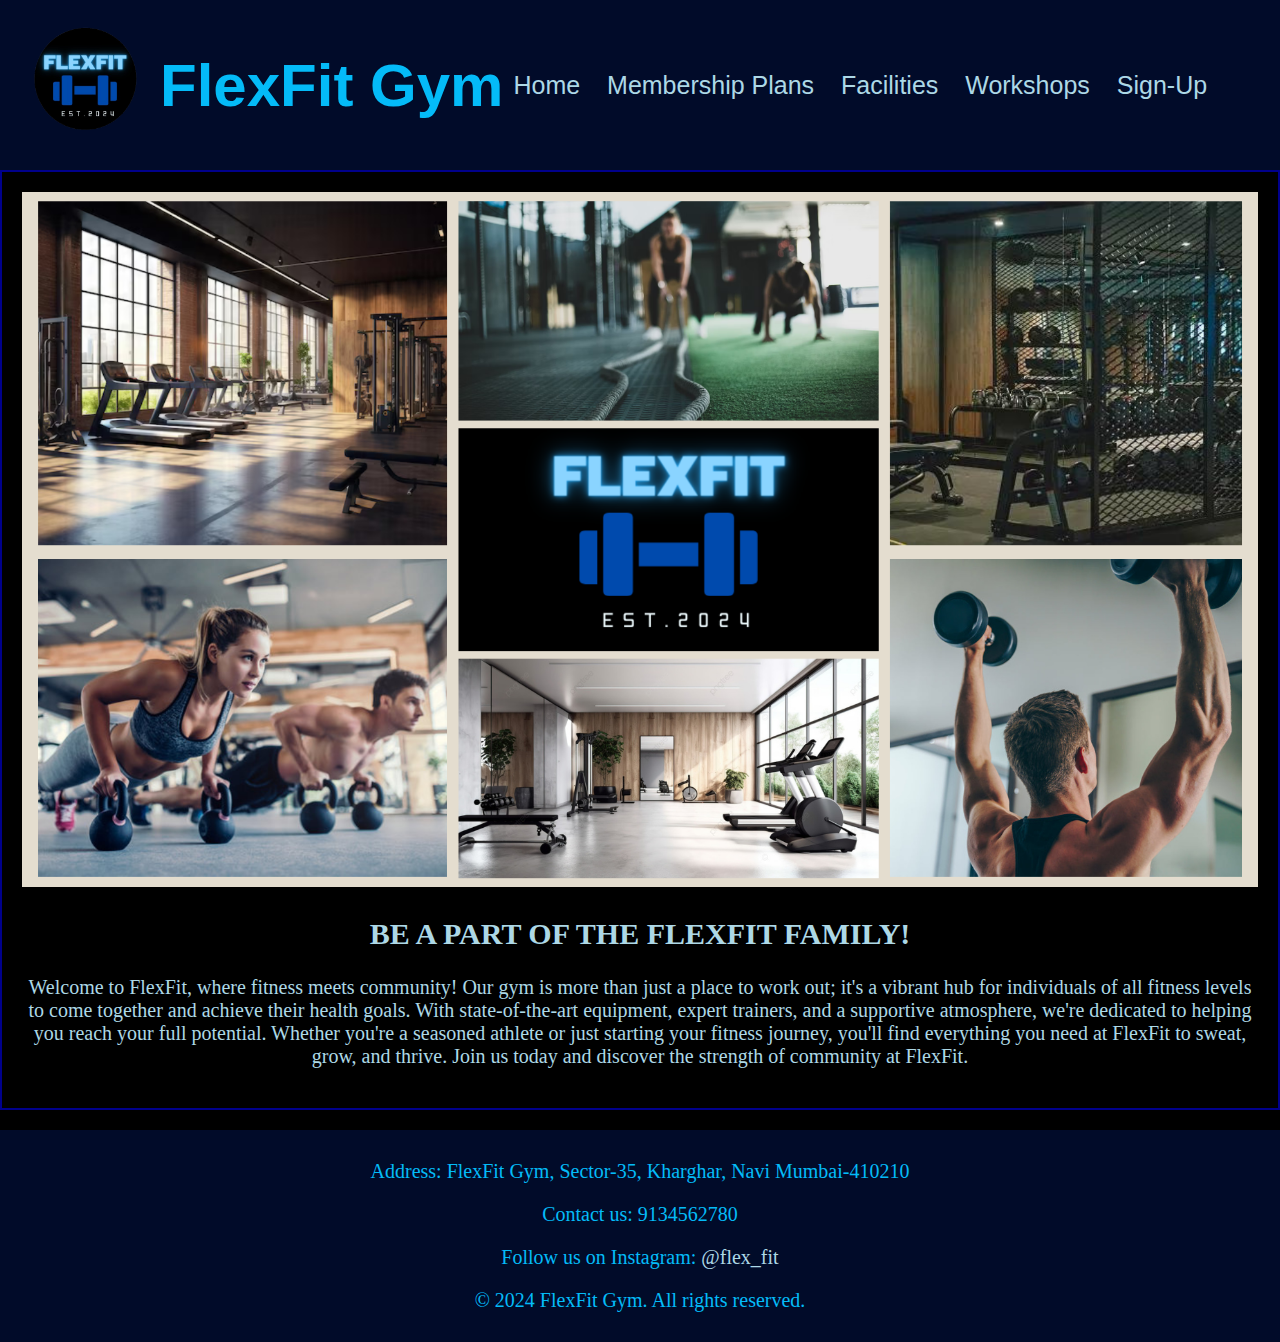
<file: homepage.html>
<!DOCTYPE html>
<html lang="en">
<head>
<meta charset="UTF-8">
<meta name="viewport" content="width=device-width, initial-scale=1.0">
<title>FlexFit Gym</title>
<style>
  body {
    background-color: rgb(0, 0, 0);
    color: rgb(4, 187, 248);
    margin: 0;
    padding: 0;
    font-family: 'Times New Roman', Times, serif;
  }
  header, nav, main {
    padding: 10px;
    font-size:25px; 
  }
  footer {
    padding: 10px;
    font-size:20px;
  }
  header {
    font-size:30px;
    font-family: Arial, Helvetica, sans-serif;    
  }
  header, footer {
    background-color: #010b29;
    text-align: center;
  }
  nav {
    background-color: #010b29;
  }
  nav ul {
    list-style-type: none;
    padding: 0;
    text-align: center;
}

nav ul li {
    display: inline;
    margin-right: 20px;
}

  a {
    color: lightblue;
    text-decoration: none;
  }
  section {
    border: 2px solid darkblue;
    padding: 20px;
    margin-bottom: 20px;
    text-align: center;
    font-size:20px; 
    color: lightblue;
  }
  img {
    max-width: 100%;
    height: auto;
    
  }

</style>
</head>
<body>

  <header style="display: flex; align-items: center;">
    <img src="logo.png" alt="logo" style="width: 150px; height: auto; margin: 0;">
    <h1 style="display: inline-block; margin: 0;">FlexFit Gym</h1>
    <nav>
      <ul>
          <li><a href="homepage.html">Home</a></li>
          <li><a href="membership plans.html">Membership Plans</a></li>
          <li><a href="facilities.html">Facilities</a></li>
          <li><a href="workshops.html">Workshops</a></li>
          <li><a href="signup.html">Sign-Up</a></li>

      </ul>
    </nav>
  </header>

<section>
  <img src="gym main image.png" alt="gym main image">
  <h2>BE A PART OF THE FLEXFIT FAMILY!</h2>
  <p>Welcome to FlexFit, where fitness meets community! Our gym is more than just a place to work out; it's a vibrant hub for individuals of all fitness levels to come together and achieve their health goals. With state-of-the-art equipment, expert trainers, and a supportive atmosphere, we're dedicated to helping you reach your full potential. Whether you're a seasoned athlete or just starting your fitness journey, you'll find everything you need at FlexFit to sweat, grow, and thrive. Join us today and discover the strength of community at FlexFit.</p>
</section>

<footer>
    <p>Address: FlexFit Gym, Sector-35, Kharghar, Navi Mumbai-410210</p>
    <p>Contact us: 9134562780</p>
    <p>Follow us on Instagram: <a href="https://www.instagram.com/flex_fit/" target="_blank">@flex_fit</a></p>
    <p>&copy; 2024 FlexFit Gym. All rights reserved.</p>
</footer>

</body>
</html>
</file>
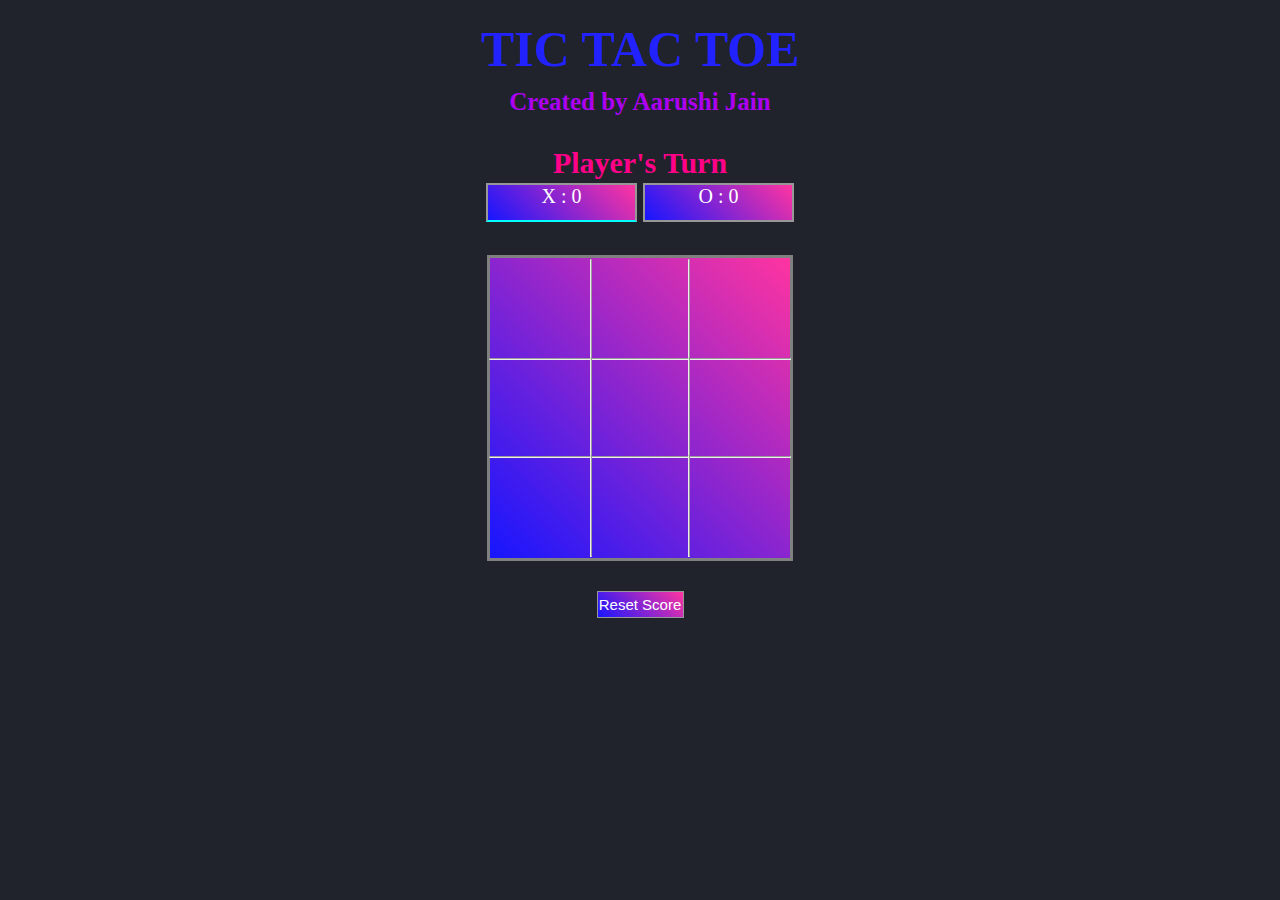
<file: main_tictactoe.html>
<!DOCTYPE html>
<html lang="en">
<head>
    <meta charset="UTF-8">
    <meta name="viewport" content="width=device-width, initial-scale=1.0">
    <title>Tic Tac Toe</title>
    <link rel="stylesheet" href="css_tictactoe.css">
    <link rel="stylesheet" media="screen and (max-width: 700px)" href="phonecss_tictactoe.css">
</head>
<body>

    <section id="score">
        <h1>TIC TAC TOE</h1>
        <h5>Created by Aarushi Jain</h5>
        <h4>Player's Turn</h4>
        <div>
            <p id="turn2" ></p>
            <p id="turn1" ></p>
        </div>
    </section>
    <section id="tic_tac_toe">
        <div class="row">
            <div>
                <input type="text" onclick="display1()" id="btn1" readonly>
            </div>
            <hr class="vr">
            <div>
                <input type="text" onclick="display2()" id="btn2" readonly>
            </div>
            <hr class="vr">
            <div>
                <input type="text" onclick="display3()" id="btn3" readonly>
            </div>
        </div>
        <hr class="hr">
        <div class="row">
            <div>
                <input type="text" onclick="display4()" id="btn4" readonly>
            </div>
            <hr class="vr">
            <div>
                <input type="text" onclick="display5()" id="btn5" readonly>
            </div>
            <hr class="vr">
            <div>
                <input type="text" onclick="display6()" id="btn6" readonly>
            </div>
        </div>
        <hr class="hr">
        <div class="row">
            <div>
                <input type="text" onclick="display7()" id="btn7" readonly>
            </div>
            <hr class="vr">
            <div>
                <input type="text" onclick="display8()" id="btn8" readonly>
            </div>
            <hr class="vr">
            <div>
                <input type="text" onclick="display9()" id="btn9" readonly>
            </div>
        </div>
    </section>
    <div style="display: flex; justify-content: center;">
        <input type="text" style="border: 1px solid rgb(151, 151, 151); color: white; font-size: 15px; align-items: center; height: 25px; width: 85px; background: linear-gradient(45deg, rgb(22, 22, 255),rgb(255, 52, 160));" value="Reset Score" onclick="_reset()">
    </div>
    <script src="tictactoe_js.js"></script>
</body>
</html>
</file>
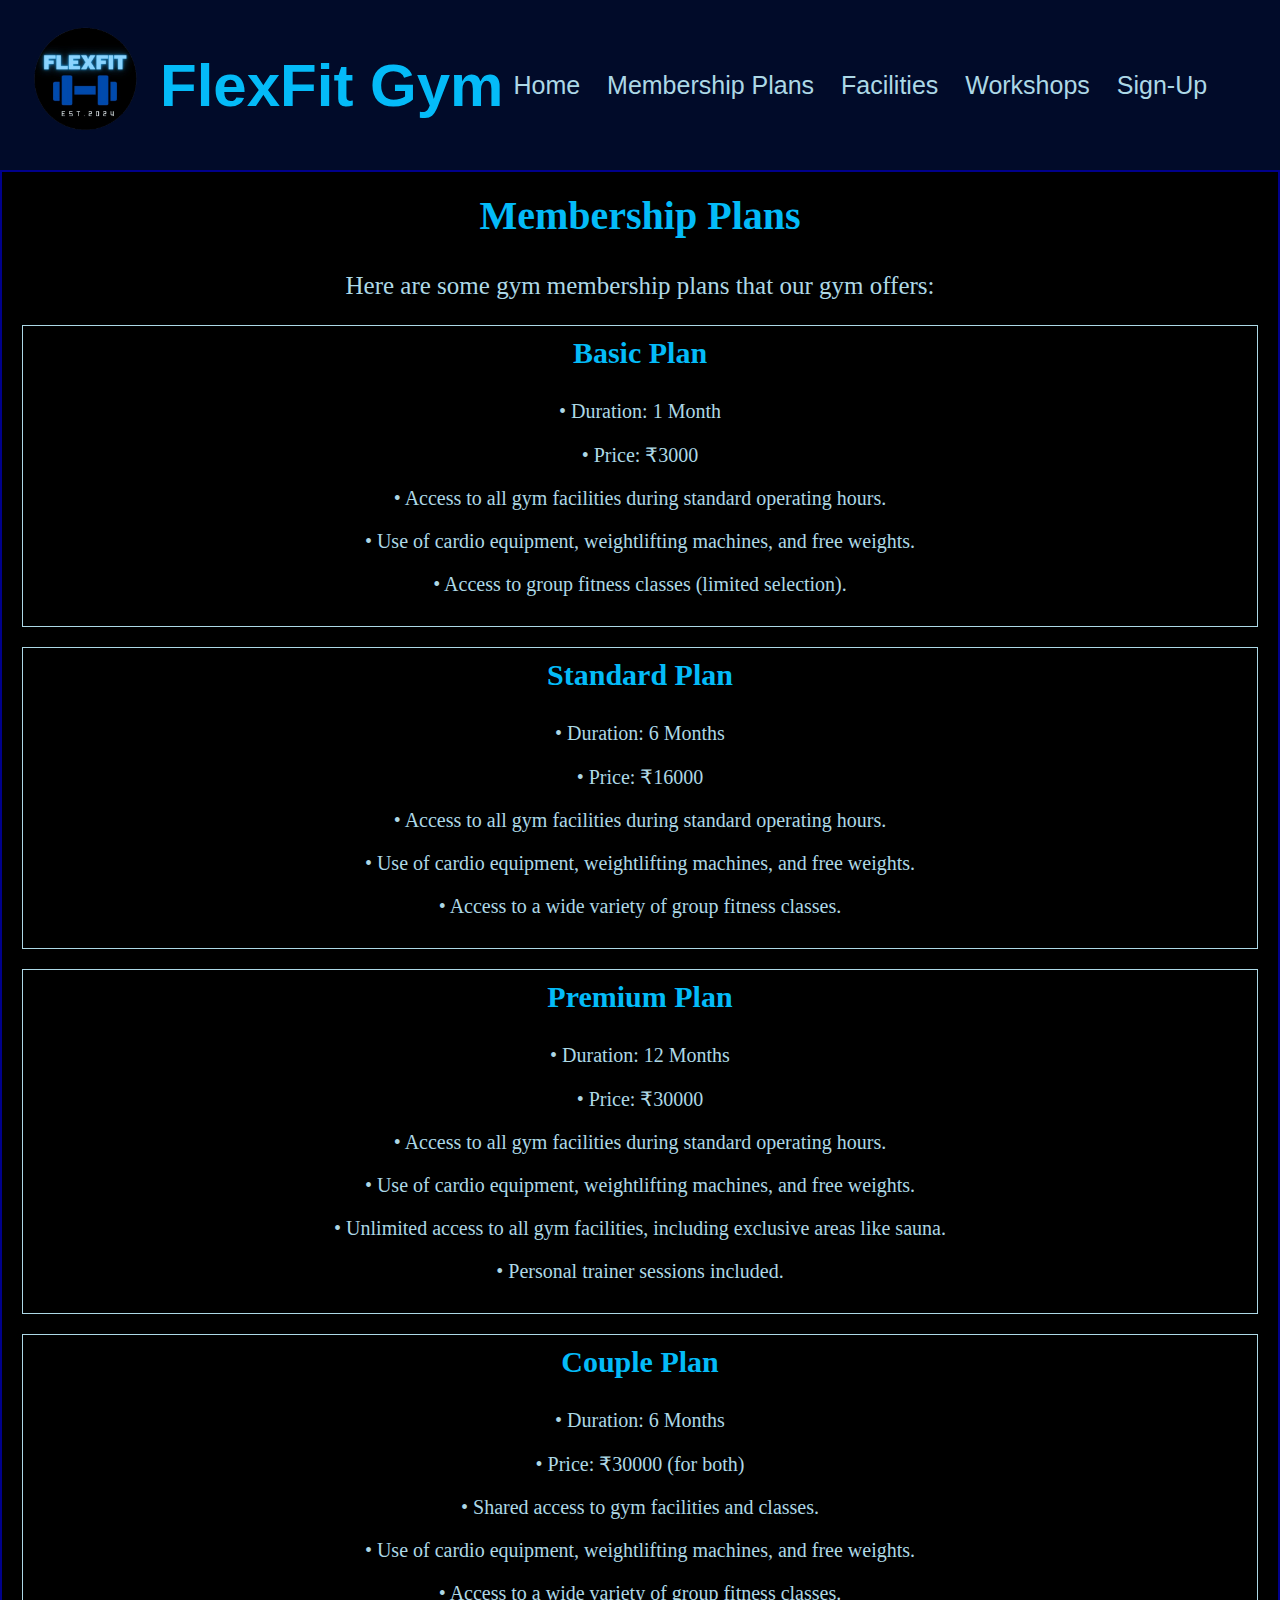
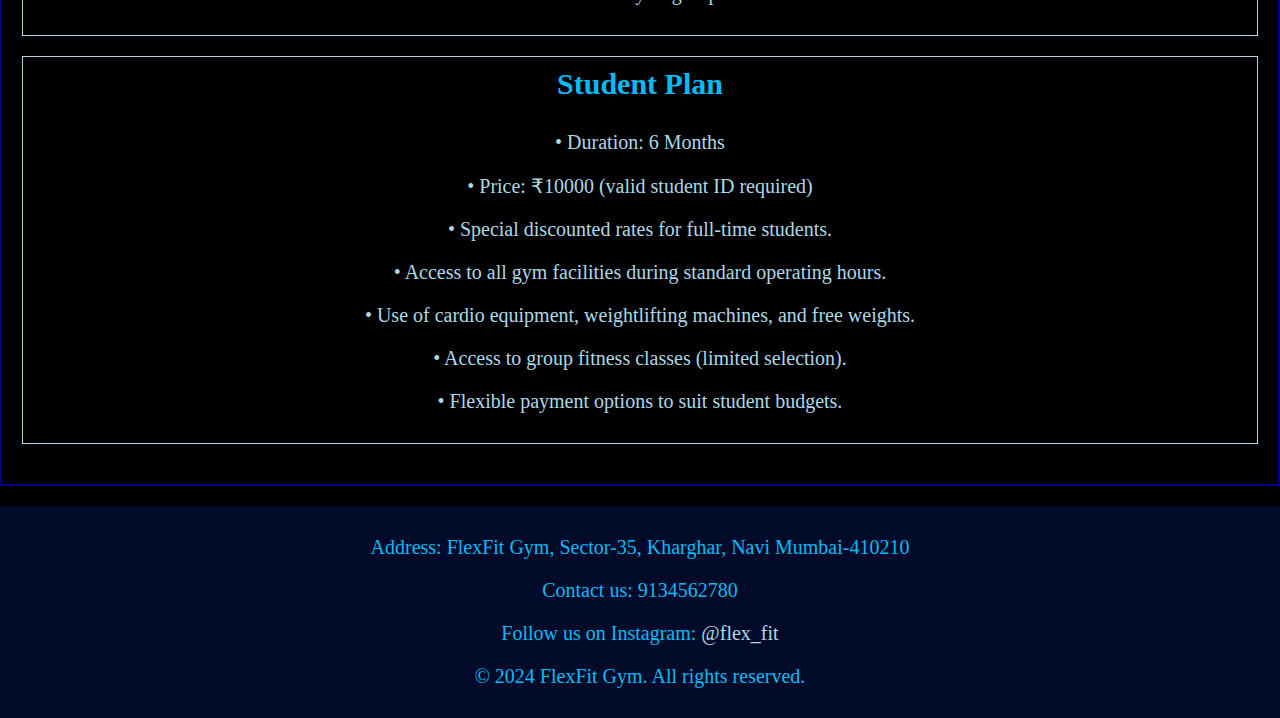
<file: membership plans.html>
<!DOCTYPE html>
<html lang="en">
<head>
<meta charset="UTF-8">
<meta name="viewport" content="width=device-width, initial-scale=1.0">
<title>FlexFit Gym</title>
<style>
  body {
    background-color: rgb(0, 0, 0);
    color: rgb(4, 187, 248);
    margin: 0;
    padding: 0;
    font-family: 'Times New Roman', Times, serif;
  }
  header, nav, main {
    padding: 10px;
    font-size:25px; 
  }
  footer {
    padding: 10px;
    font-size:20px;
  }
  header {
    font-size:30px;
    font-family: Arial, Helvetica, sans-serif;    
  }
  header, footer {
    background-color: #010b29;
    text-align: center;
  }
  nav {
    background-color: #010b29;
  }
  nav ul {
    list-style-type: none;
    padding: 0;
    text-align: center;
}

nav ul li {
    display: inline;
    margin-right: 20px;
}

  a {
    color: lightblue;
    text-decoration: none;
  }
  section {
    border: 2px solid darkblue;
    padding: 20px;
    margin-bottom: 20px;
    text-align: center;
    font-size:20px; 
    color: lightblue;
  }
  img {
    max-width: 100%;
    height: auto;
  }

  h2 {
    margin-top: 0;
    color: rgb(4, 187, 248);
    font-size:40px; 
  }

  h3 {
    margin-top: 0;
    color: rgb(4, 187, 248);
    font-size:30px; 
  }
    
  section div {
    border: 1px solid lightblue;
    padding: 10px;
    margin-bottom: 20px;
  }

</style>
</head>
<body>

  <header style="display: flex; align-items: center;">
    <img src="logo.png" alt="logo" style="width: 150px; height: auto; margin: 0;">
    <h1 style="display: inline-block; margin: 0;">FlexFit Gym</h1>
    <nav>
      <ul>
          <li><a href="homepage.html">Home</a></li>
          <li><a href="membership plans.html">Membership Plans</a></li>
          <li><a href="facilities.html">Facilities</a></li>
          <li><a href="workshops.html">Workshops</a></li>
          <li><a href="signup.html">Sign-Up</a></li>

      </ul>
    </nav>
  </header>


<section id="membership">
    <h2>Membership Plans</h2>
    <p style="font-size:25px;">Here are some gym membership plans that our gym offers:</p>
    <div>
      <h3>Basic Plan</h3>
      <p>• Duration: 1 Month</p>
      <p>• Price: ₹3000</p>
      <p>• Access to all gym facilities during standard operating hours.</p>
      <p>• Use of cardio equipment, weightlifting machines, and free weights.</p>
      <p>• Access to group fitness classes (limited selection).</p>
    </div>
    <div>
      <h3>Standard Plan</h3>
      <p>• Duration: 6 Months</p>
      <p>• Price: ₹16000</p>
      <p>• Access to all gym facilities during standard operating hours.</p>
      <p>• Use of cardio equipment, weightlifting machines, and free weights.</p>
      <p>• Access to a wide variety of group fitness classes.</p>
    </div>
    <div>
      <h3>Premium Plan</h3>
      <p>• Duration: 12 Months</p>
      <p>• Price: ₹30000</p>
      <p>• Access to all gym facilities during standard operating hours.</p>
      <p>• Use of cardio equipment, weightlifting machines, and free weights.</p>
      <p>• Unlimited access to all gym facilities, including exclusive areas like sauna.</p>
      <p>• Personal trainer sessions included.</p>
    </div>
    <div>
        <h3>Couple Plan</h3>
        <p>• Duration: 6 Months</p>
        <p>• Price: ₹30000 (for both)</p>
        <p>• Shared access to gym facilities and classes.</p>
        <p>• Use of cardio equipment, weightlifting machines, and free weights.</p>
        <p>• Access to a wide variety of group fitness classes.</p>
      </div>
      <div>
        <h3>Student Plan</h3>
        <p>• Duration: 6 Months</p>
        <p>• Price: ₹10000 (valid student ID required)</p>
        <p>• Special discounted rates for full-time students.</p>
        <p>• Access to all gym facilities during standard operating hours.</p>
        <p>• Use of cardio equipment, weightlifting machines, and free weights.</p>
        <p>• Access to group fitness classes (limited selection).</p>
        <p>• Flexible payment options to suit student budgets.</p>
      </div>
    
  </section>

<footer>
    <p>Address: FlexFit Gym, Sector-35, Kharghar, Navi Mumbai-410210</p>
    <p>Contact us: 9134562780</p>
    <p>Follow us on Instagram: <a href="https://www.instagram.com/flex_fit/" target="_blank">@flex_fit</a></p>
    <p>&copy; 2024 FlexFit Gym. All rights reserved.</p>
</footer>

</body>
</html>
</file>
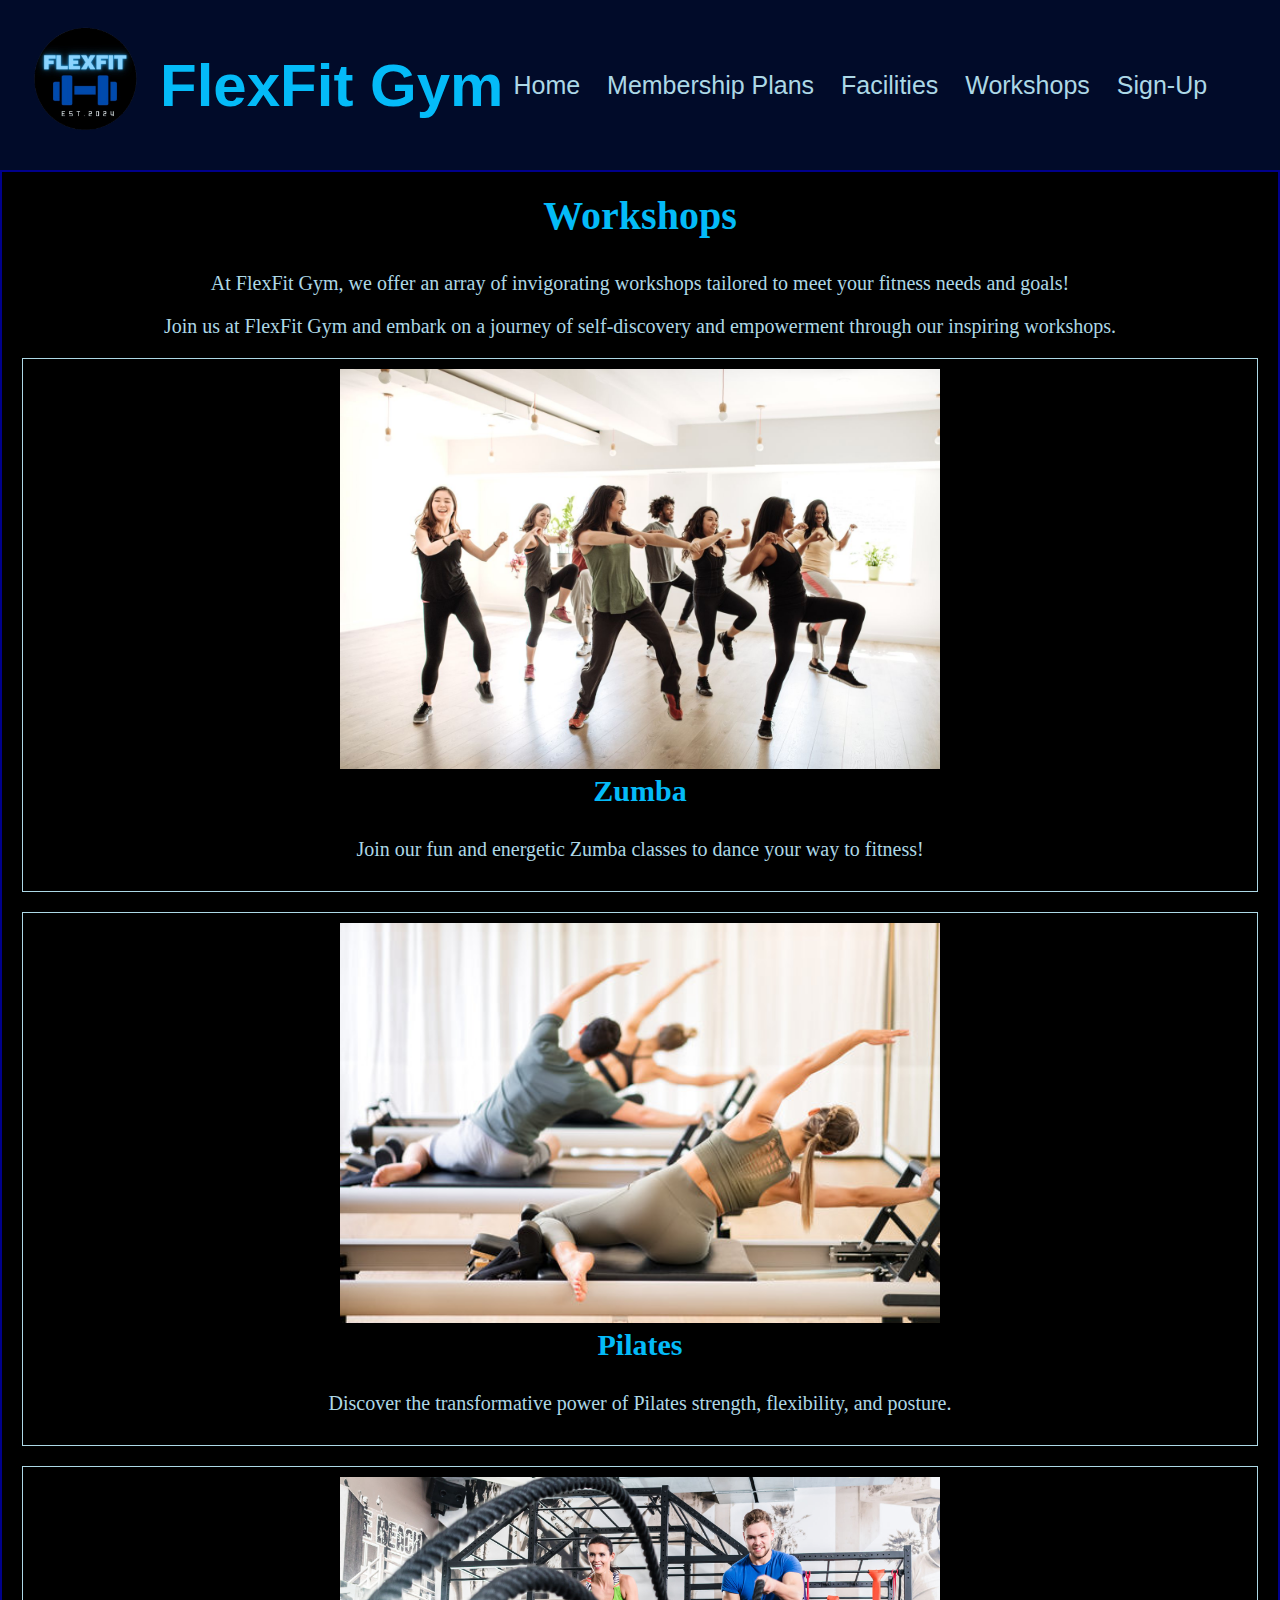
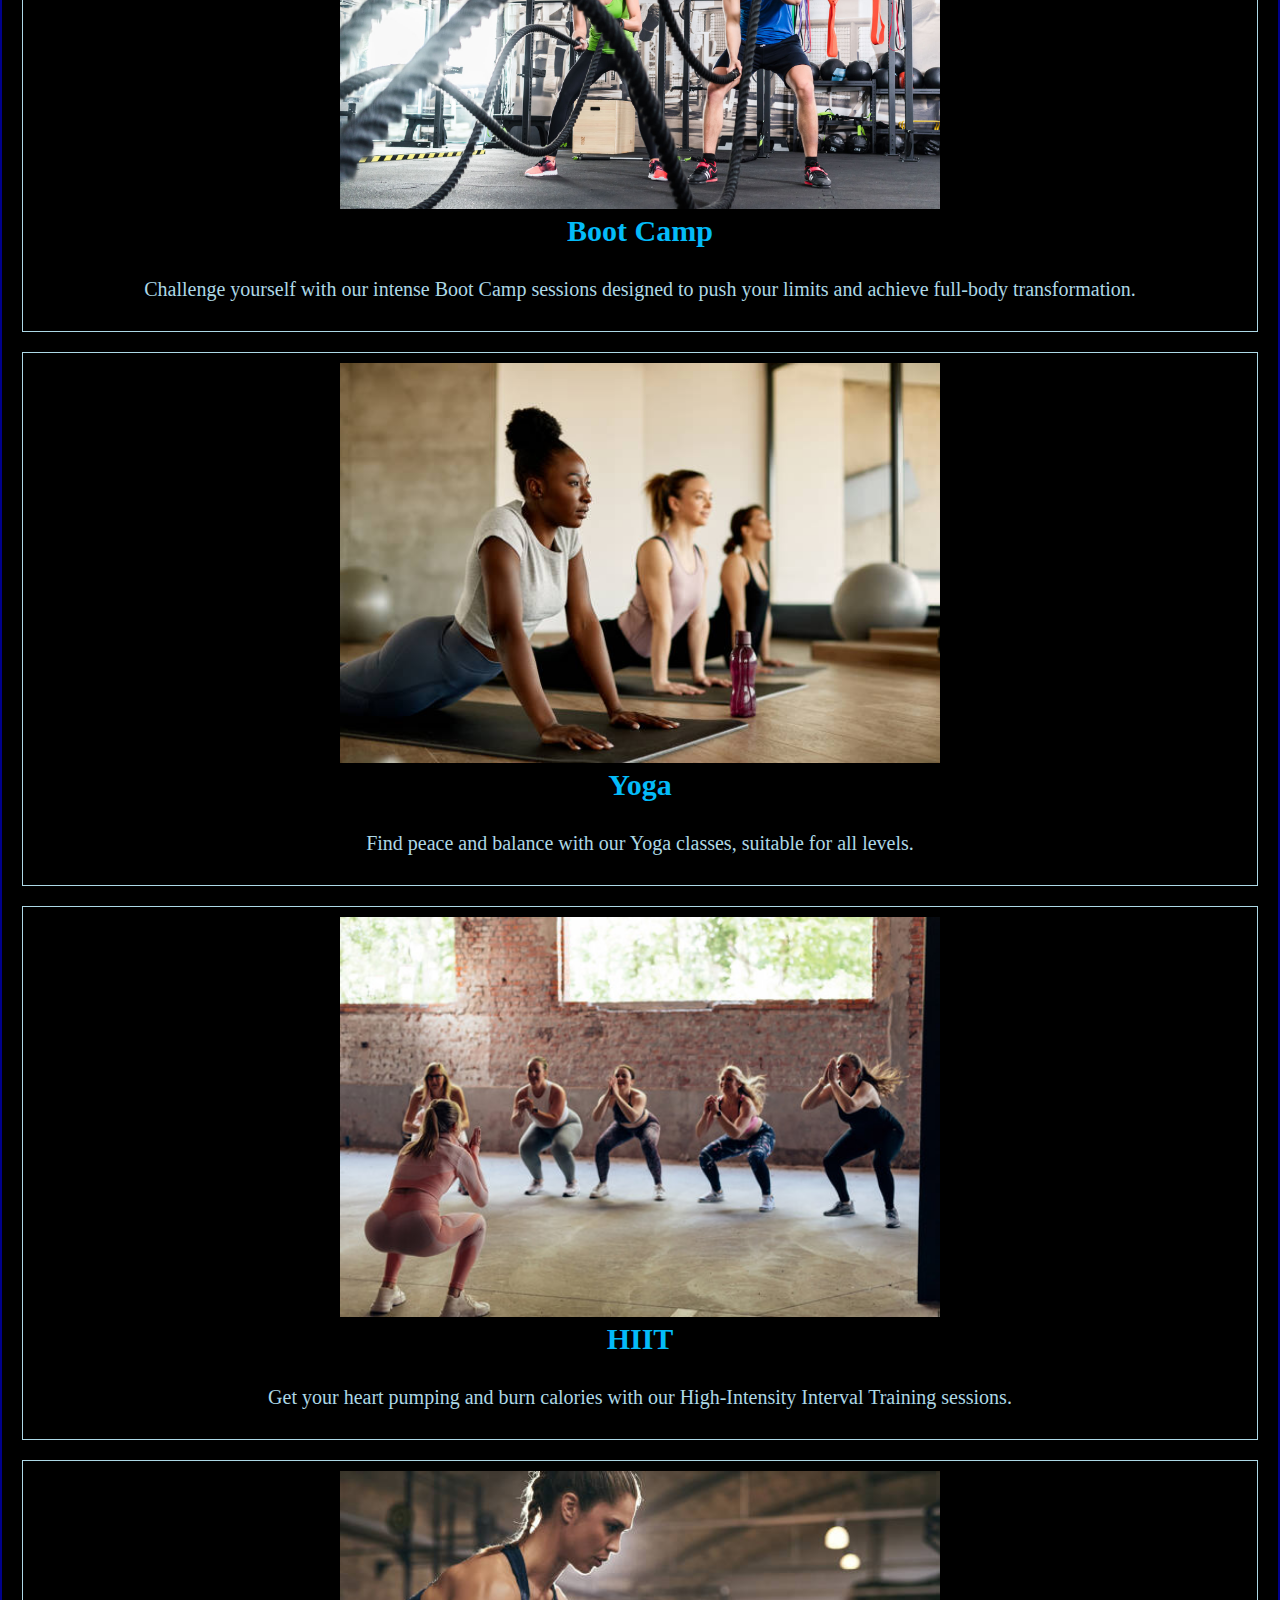
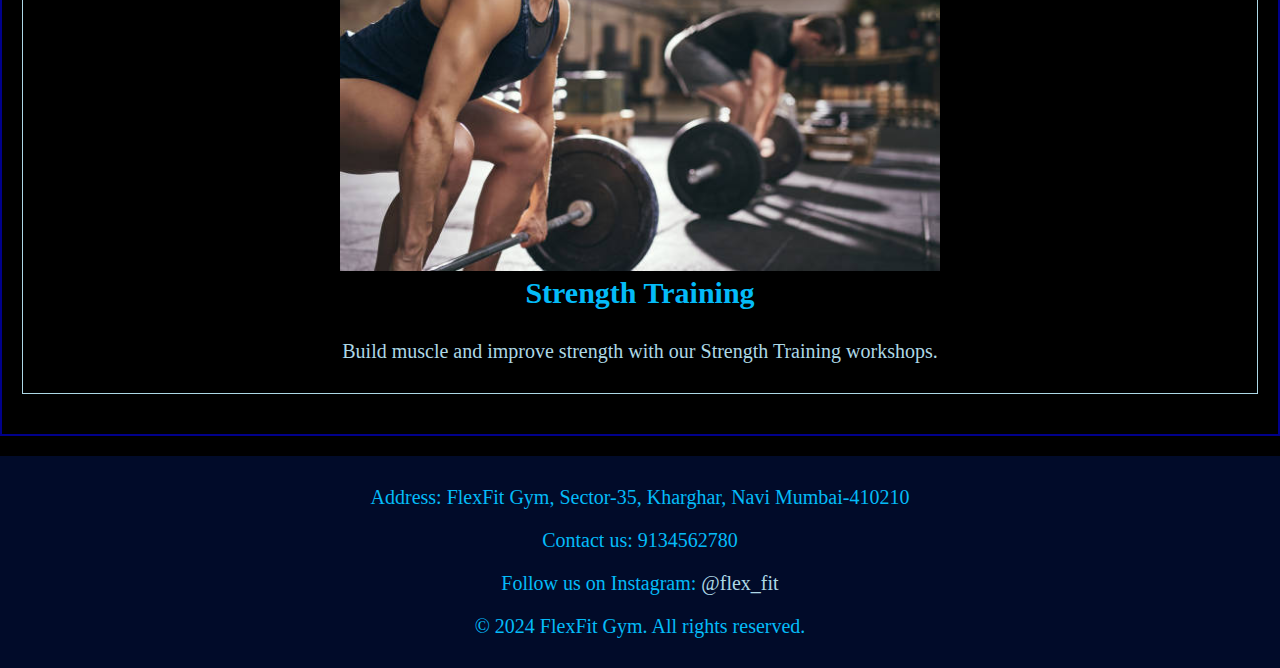
<file: workshops.html>
<!DOCTYPE html>
<html lang="en">
<head>
<meta charset="UTF-8">
<meta name="viewport" content="width=device-width, initial-scale=1.0">
<title>FlexFit Gym - Workshops</title>
<style>
    body {
      background-color: rgb(0, 0, 0);
      color: rgb(4, 187, 248);
      margin: 0;
      padding: 0;
      font-family: 'Times New Roman', Times, serif;
    }
    header, nav, main {
      padding: 10px;
      font-size:25px; 
    }
    footer {
      padding: 10px;
      font-size:20px;
    }
    header {
      font-size:30px;
      font-family: Arial, Helvetica, sans-serif;    
    }
    header, footer {
      background-color: #010b29;
      text-align: center;
    }
    nav {
      background-color: #010b29;
    }
    nav ul {
      list-style-type: none;
      padding: 0;
      text-align: center;
  }
  
  nav ul li {
      display: inline;
      margin-right: 20px;
  }
  
    a {
      color: lightblue;
      text-decoration: none;
    }
    section {
      border: 2px solid darkblue;
      padding: 20px;
      margin-bottom: 20px;
      text-align: center;
      font-size:20px; 
      color: lightblue;
    }
    img {
      max-width: 100%;
      height: auto;
    }
  
    h2 {
      margin-top: 0;
      color: rgb(4, 187, 248);
      font-size:40px; 
    }
  
    h3 {
      margin-top: 0;
      color: rgb(4, 187, 248);
      font-size:30px; 
    }
      
    section div {
      border: 1px solid lightblue;
      padding: 10px;
      margin-bottom: 20px;
    }
  .workshop img {
      width: 100%;
      height: auto;
      object-fit: cover;
      max-width: 600px;
      max-height: 500px;
  }
  
  </style>
  </head>
<body>

  <header style="display: flex; align-items: center;">
    <img src="logo.png" alt="logo" style="width: 150px; height: auto; margin: 0;">
    <h1 style="display: inline-block; margin: 0;">FlexFit Gym</h1>
    <nav>
      <ul>
          <li><a href="homepage.html">Home</a></li>
          <li><a href="membership plans.html">Membership Plans</a></li>
          <li><a href="facilities.html">Facilities</a></li>
          <li><a href="workshops.html">Workshops</a></li>
          <li><a href="signup.html">Sign-Up</a></li>

      </ul>
    </nav>
  </header>

<section>
  <h2>Workshops</h2>
  <p>At FlexFit Gym, we offer an array of invigorating workshops tailored to meet your fitness needs and goals!</p>
  <p>Join us at FlexFit Gym and embark on a journey of self-discovery and empowerment through our inspiring workshops.</p>
  <div class="workshop">
    <img src="zumba.jpg" alt="zumba">
    <h3>Zumba</h3>
    <p>Join our fun and energetic Zumba classes to dance your way to fitness!</p>
  </div>
  <div class="workshop">
    <img src="Pilates.jpg" alt="Pilates">
    <h3>Pilates</h3>
    <p>Discover the transformative power of Pilates strength, flexibility, and posture.</p>
  </div>
  <div class="workshop">
    <img src="boot camp.jpg" alt="boot camp">
    <h3>Boot Camp</h3>
    <p>Challenge yourself with our intense Boot Camp sessions designed to push your limits and achieve full-body transformation.</p>
  </div>
  <div class="workshop">
    <img src="Yoga.jpg" alt="yoga">
    <h3>Yoga</h3>
    <p>Find peace and balance with our Yoga classes, suitable for all levels.</p>
  </div>
  <div class="workshop">
    <img src="HIIT.jpg" alt="HIIT">
    <h3>HIIT</h3>
    <p>Get your heart pumping and burn calories with our High-Intensity Interval Training sessions.</p>
  </div>
  <div class="workshop">
    <img src="strength.jpg" alt="strength">
    <h3>Strength Training</h3>
    <p>Build muscle and improve strength with our Strength Training workshops.</p>
  </div>
</section>

<footer>
    <p>Address: FlexFit Gym, Sector-35, Kharghar, Navi Mumbai-410210</p>
    <p>Contact us: 9134562780</p>
    <p>Follow us on Instagram: <a href="https://www.instagram.com/flex_fit/" target="_blank">@flex_fit</a></p>
    <p>&copy; 2024 FlexFit Gym. All rights reserved.</p>
</footer>

</body>
</html>
</file>
<file: css_tictactoe.css>
* {
    padding: 0;
    margin: 0;
}


body{
    background-color: rgb(32, 35, 43);

}

section {
    margin-top: 20px;
    display: flex;
    flex-direction: column;
    justify-content: center;
    align-items: center;
}

.row {
    display: flex;
    flex-direction: row;
    justify-content: center;
    align-items: center;
}

.hr {
    margin: 23px;
    width: 300px;
    animation: expand1 0.8s linear;
    color: white;
}

.vr {
    margin: -27px;
    rotate: 90deg;
    width: 100px;
    animation: expand2 0.8s linear;
    color: white;
}

@keyframes expand1 {
    0% {
        width: 0px;
    }

    100% {
        width: 300px;
    }
}

@keyframes expand2 {
    0% {
        width: 0px;
    }

    100% {
        width: 95px;
    }
}

input {
    background-color: transparent;
    outline: none;
    cursor: pointer;
    border: none;
    height: 50px;
    width: 50px;
    text-align: center;
    color: rgb(255, 255, 255);
    font-size: 50px;
    /* border: 1px solid black; */
}

#turn1,
#turn2 {
    background: linear-gradient(45deg, rgb(22, 22, 255),rgb(255, 52, 160));
    outline: none;
    cursor: pointer;
    border-top: 2px solid rgb(151, 151, 151);
    border-left: 2px solid rgb(151, 151, 151);
    border-right: 2px solid rgb(151, 151, 151);
    height: 35px;
    width: 147px;
    margin: 3px;
    font-size: 20px;
    text-align: center;
    color: white;
}
#turn1{
    border-bottom: 2px solid rgb(151, 151, 151);
}
#turn2{
    border-bottom: 2px solid rgb(151, 151, 151);
}

#tic_tac_toe {
    display: flex;
    flex-direction: column;
    align-items: center;
    justify-content: center;
    height: 300px;
    width: 300px;
    background: linear-gradient(45deg, rgb(22, 22, 255),rgb(255, 52, 160));
    background-position: center;
    margin: 30px auto;
    border: 3px solid gray;
}

#score {
    display: flex;
    flex-direction: column;
    align-items: center;
    justify-content: center;
}

#score div {
    display: flex;
    flex-direction: row;
    align-items: center;
    justify-content: center;
}

#score h4 {
    font-size: 30px;
    color: rgb(255, 0, 136);
}
#score h1 {
    font-size: 50px;
    color: rgb(34, 34, 255);
    margin-bottom: 10px;
}
#score h5 {
    font-size: 25px;
    color: rgb(172, 0, 240);
    margin-bottom: 30px;
}
@keyframes top_left_to_middle {
    0% {
		transform: translate(0px, 0px);
	}

	100% {
		transform: translate(100px, 100px);
	}
}
@keyframes bottom_right_to_middle {
    0% {
		transform: translate(0px, 0px);
	}

	100% {
		transform: translate(-100px, -100px);
	}
}
@keyframes top_right_to_middle {
    0% {
		transform: translate(0px, 0px);
	}

	100% {
		transform: translate(-100px, 100px);
	}
}
@keyframes bottom_left_to_middle {
    0% {
		transform: translate(0px, 0px);
	}

	100% {
		transform: translate(100px, -100px);
	}
}
@keyframes top_left_to_top_middle {
    0% {
		transform: translate(0px, 0px);
	}

	100% {
		transform: translate(100px, 0px);
	}
}
@keyframes top_right_to_top_middle {
    0% {
		transform: translate(0px, 0px);
	}

	100% {
		transform: translate(-100px, 0px);
	}
}
@keyframes left_middle_to_middle {
    0% {
		transform: translate(0px, 0px);
	}

	100% {
		transform: translate(100px, 0px);
	}
}
@keyframes right_middle_to_middle {
    0% {
		transform: translate(0px, 0px);
	}

	100% {
		transform: translate(-100px, 0px);
	}
}
@keyframes bottom_left_to_bottom_middle {
    0% {
		transform: translate(0px, 0px);
	}

	100% {
		transform: translate(100px, 0px);
	}
}
@keyframes bottom_right_to_bottom_middle {
    0% {
		transform: translate(0px, 0px);
	}

	100% {
		transform: translate(-100px, 0px);
	}
}
@keyframes top_left_to_left_middle {
    0% {
		transform: translate(0px, 0px);
	}

	100% {
		transform: translate(0px, 100px);
	}
}
@keyframes bottom_left_to_left_middle {
    0% {
		transform: translate(0px, 0px);
	}

	100% {
		transform: translate(0px,-100px);
	}
}
@keyframes top_middle_to_middle {
    0% {
		transform: translate(0px, 0px);
	}

	100% {
		transform: translate(0px,100px);
	}
}
@keyframes bottom_middle_to_middle {
    0% {
		transform: translate(0px, 0px);
	}

	100% {
		transform: translate(0px,-100px);
	}
}
@keyframes top_right_to_right_middle {
    0% {
		transform: translate(0px, 0px);
	}

	100% {
		transform: translate(0px,100px);
	}
}
@keyframes bottom_right_to_right_middle {
    0% {
		transform: translate(0px, 0px);
	}

	100% {
		transform: translate(0px,-100px);
	}
}
</file>
<file: phonecss_tictactoe.css>
* {
    padding: 0;
    margin: 0;
}

/* section{
	margin-top: 120px;
} */

input{
    height: 30px;
    width: 30px;
    font-size: 30px;
}
.hr{
    width: 201px;
    margin: 17px;
}
.vr{
    width: 68px;
    margin: -16px;
}
#tic_tac_toe{
    height: 200px;
    width: 200px;
}
#turn1,
#turn2{
    height: 22px;
    font-size: 12px;
    width: 95px;
    margin: 3px;
}
#score h1{
    font-size: 33px;
}
#score h4{
    font-size: 20px;
}
#score h5{
    font-size: 15px;
}
@keyframes expand1 {
    0% {
        width: 0px;
    }

    100% {
        width: 201px;
    }
}
@keyframes expand2 {
    0% {
        width: 0px;
    }

    100% {
        width: 65px;
    }
}
@keyframes top_left_to_middle {
    0% {
		transform: translate(0px, 0px);
	}

	100% {
		transform: translate(65px, 65px);
	}
}
@keyframes bottom_right_to_middle {
    0% {
		transform: translate(0px, 0px);
	}

	100% {
		transform: translate(-65px, -65px);
	}
}
@keyframes top_right_to_middle {
    0% {
		transform: translate(0px, 0px);
	}

	100% {
		transform: translate(-65px, 65px);
	}
}
@keyframes bottom_left_to_middle {
    0% {
		transform: translate(0px, 0px);
	}

	100% {
		transform: translate(65px, -65px);
	}
}
@keyframes top_left_to_top_middle {
    0% {
		transform: translate(0px, 0px);
	}

	100% {
		transform: translate(65px, 0px);
	}
}
@keyframes top_right_to_top_middle {
    0% {
		transform: translate(0px, 0px);
	}

	100% {
		transform: translate(-65px, 0px);
	}
}
@keyframes left_middle_to_middle {
    0% {
		transform: translate(0px, 0px);
	}

	100% {
		transform: translate(65px, 0px);
	}
}
@keyframes right_middle_to_middle {
    0% {
		transform: translate(0px, 0px);
	}

	100% {
		transform: translate(-65px, 0px);
	}
}
@keyframes bottom_left_to_bottom_middle {
    0% {
		transform: translate(0px, 0px);
	}

	100% {
		transform: translate(65px, 0px);
	}
}
@keyframes bottom_right_to_bottom_middle {
    0% {
		transform: translate(0px, 0px);
	}

	100% {
		transform: translate(-65px, 0px);
	}
}
@keyframes top_left_to_left_middle {
    0% {
		transform: translate(0px, 0px);
	}

	100% {
		transform: translate(0px, 65px);
	}
}
@keyframes bottom_left_to_left_middle {
    0% {
		transform: translate(0px, 0px);
	}

	100% {
		transform: translate(0px,-65px);
	}
}
@keyframes top_middle_to_middle {
    0% {
		transform: translate(0px, 0px);
	}

	100% {
		transform: translate(0px,65px);
	}
}
@keyframes bottom_middle_to_middle {
    0% {
		transform: translate(0px, 0px);
	}

	100% {
		transform: translate(0px,-65px);
	}
}
@keyframes top_right_to_right_middle {
    0% {
		transform: translate(0px, 0px);
	}

	100% {
		transform: translate(0px,65px);
	}
}
@keyframes bottom_right_to_right_middle {
    0% {
		transform: translate(0px, 0px);
	}

	100% {
		transform: translate(0px,-65px);
	}
}
</file>
